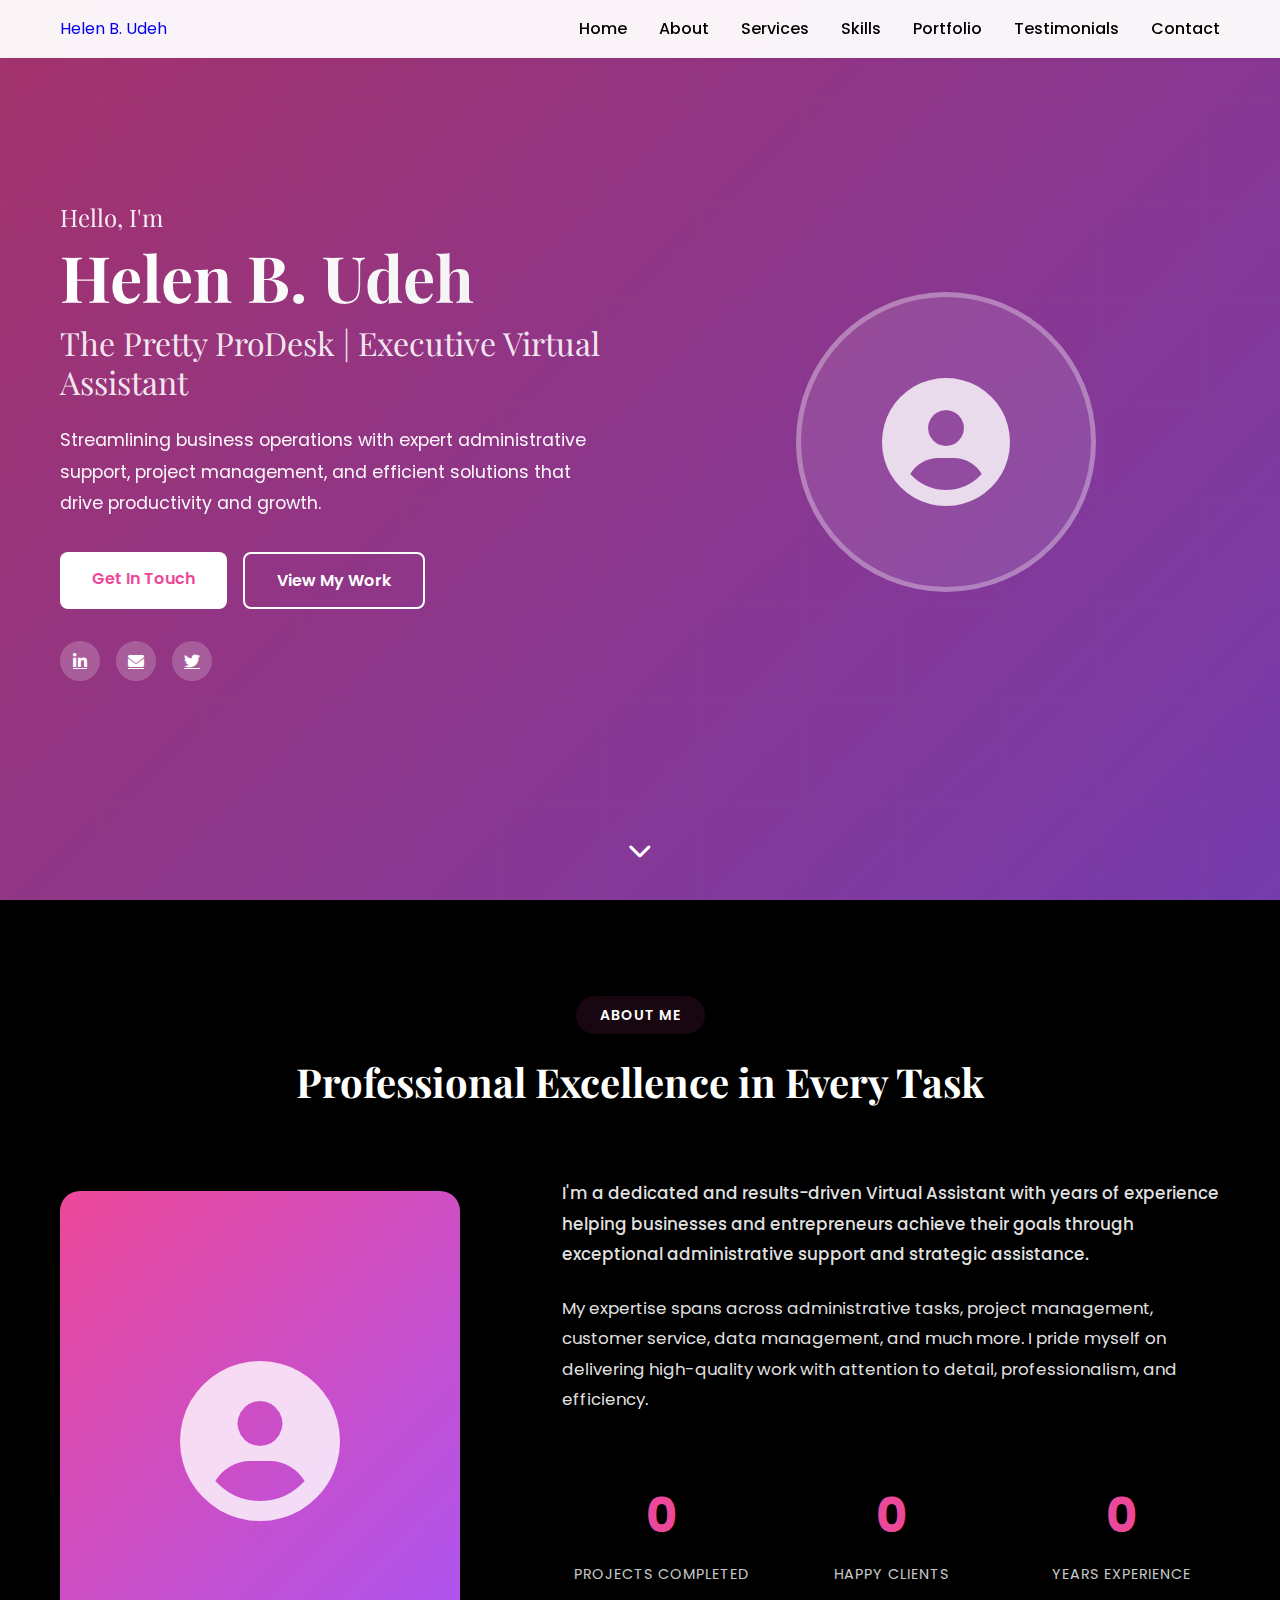
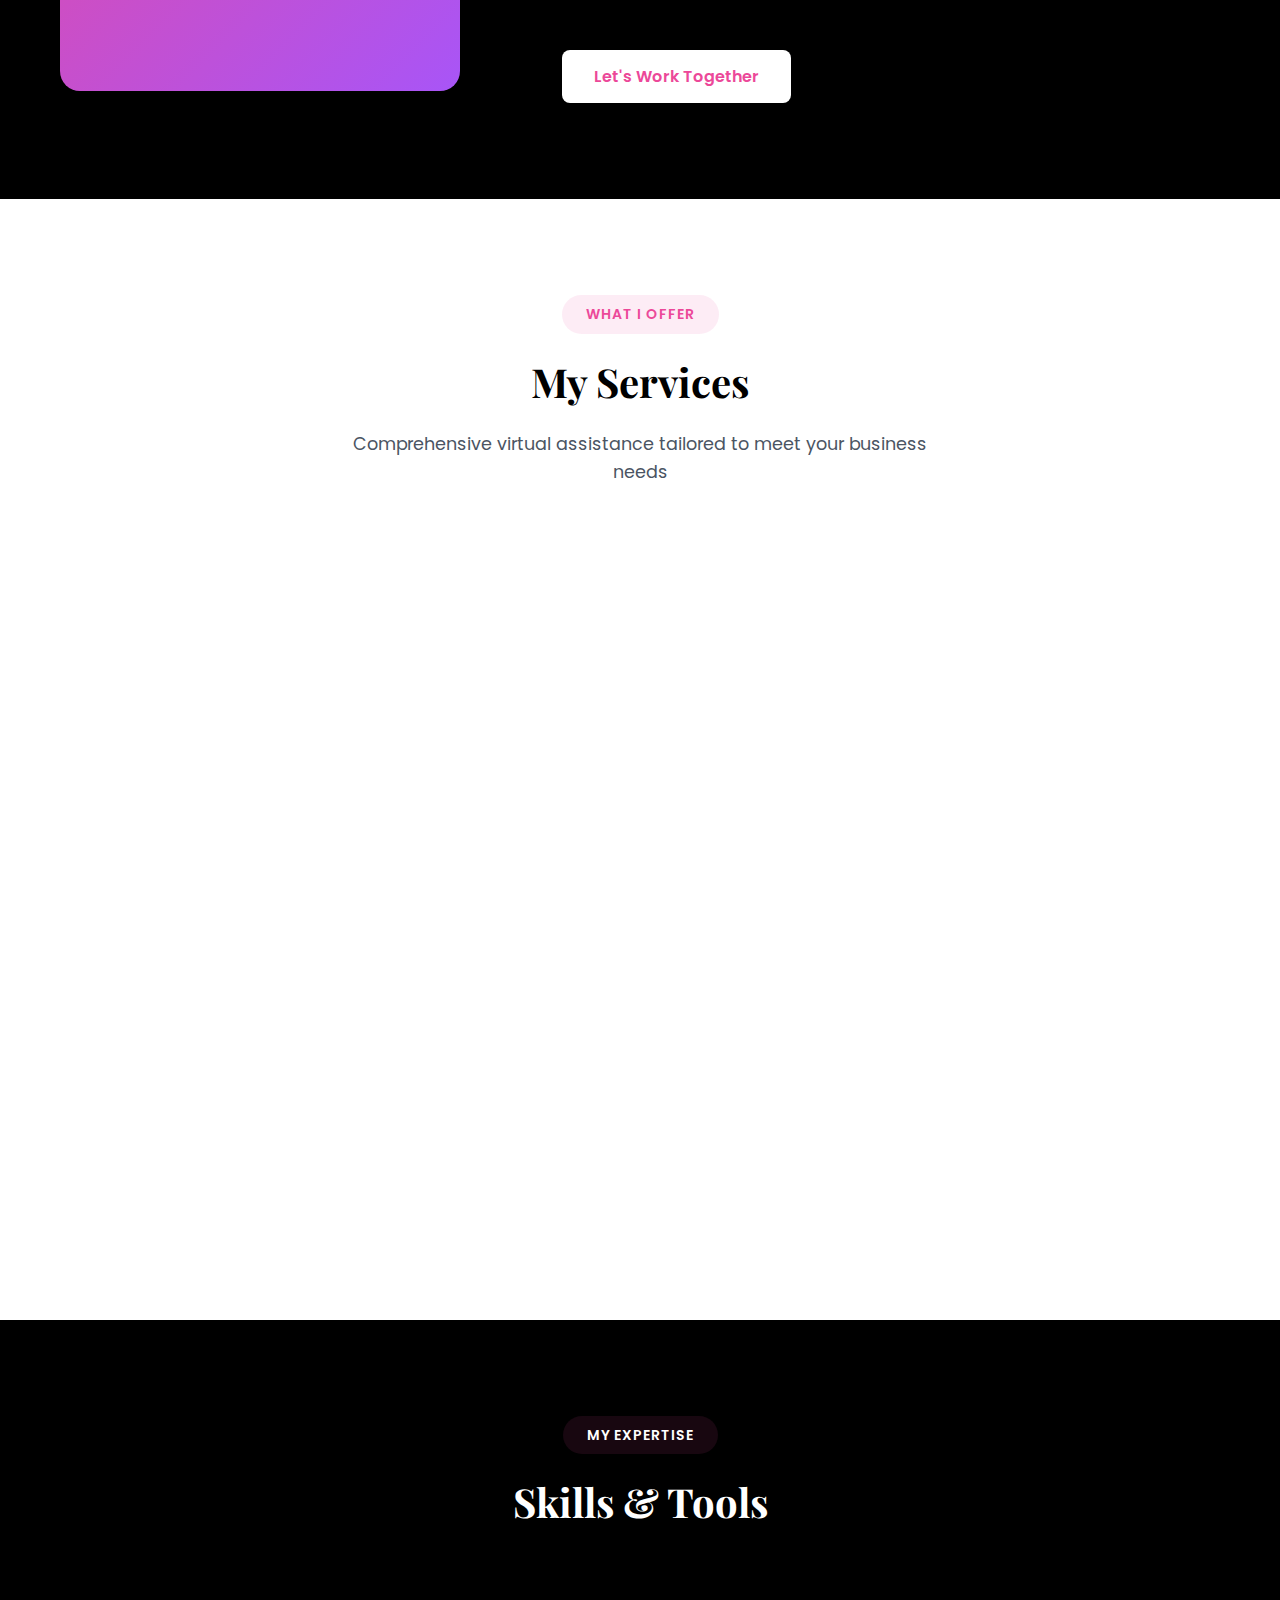
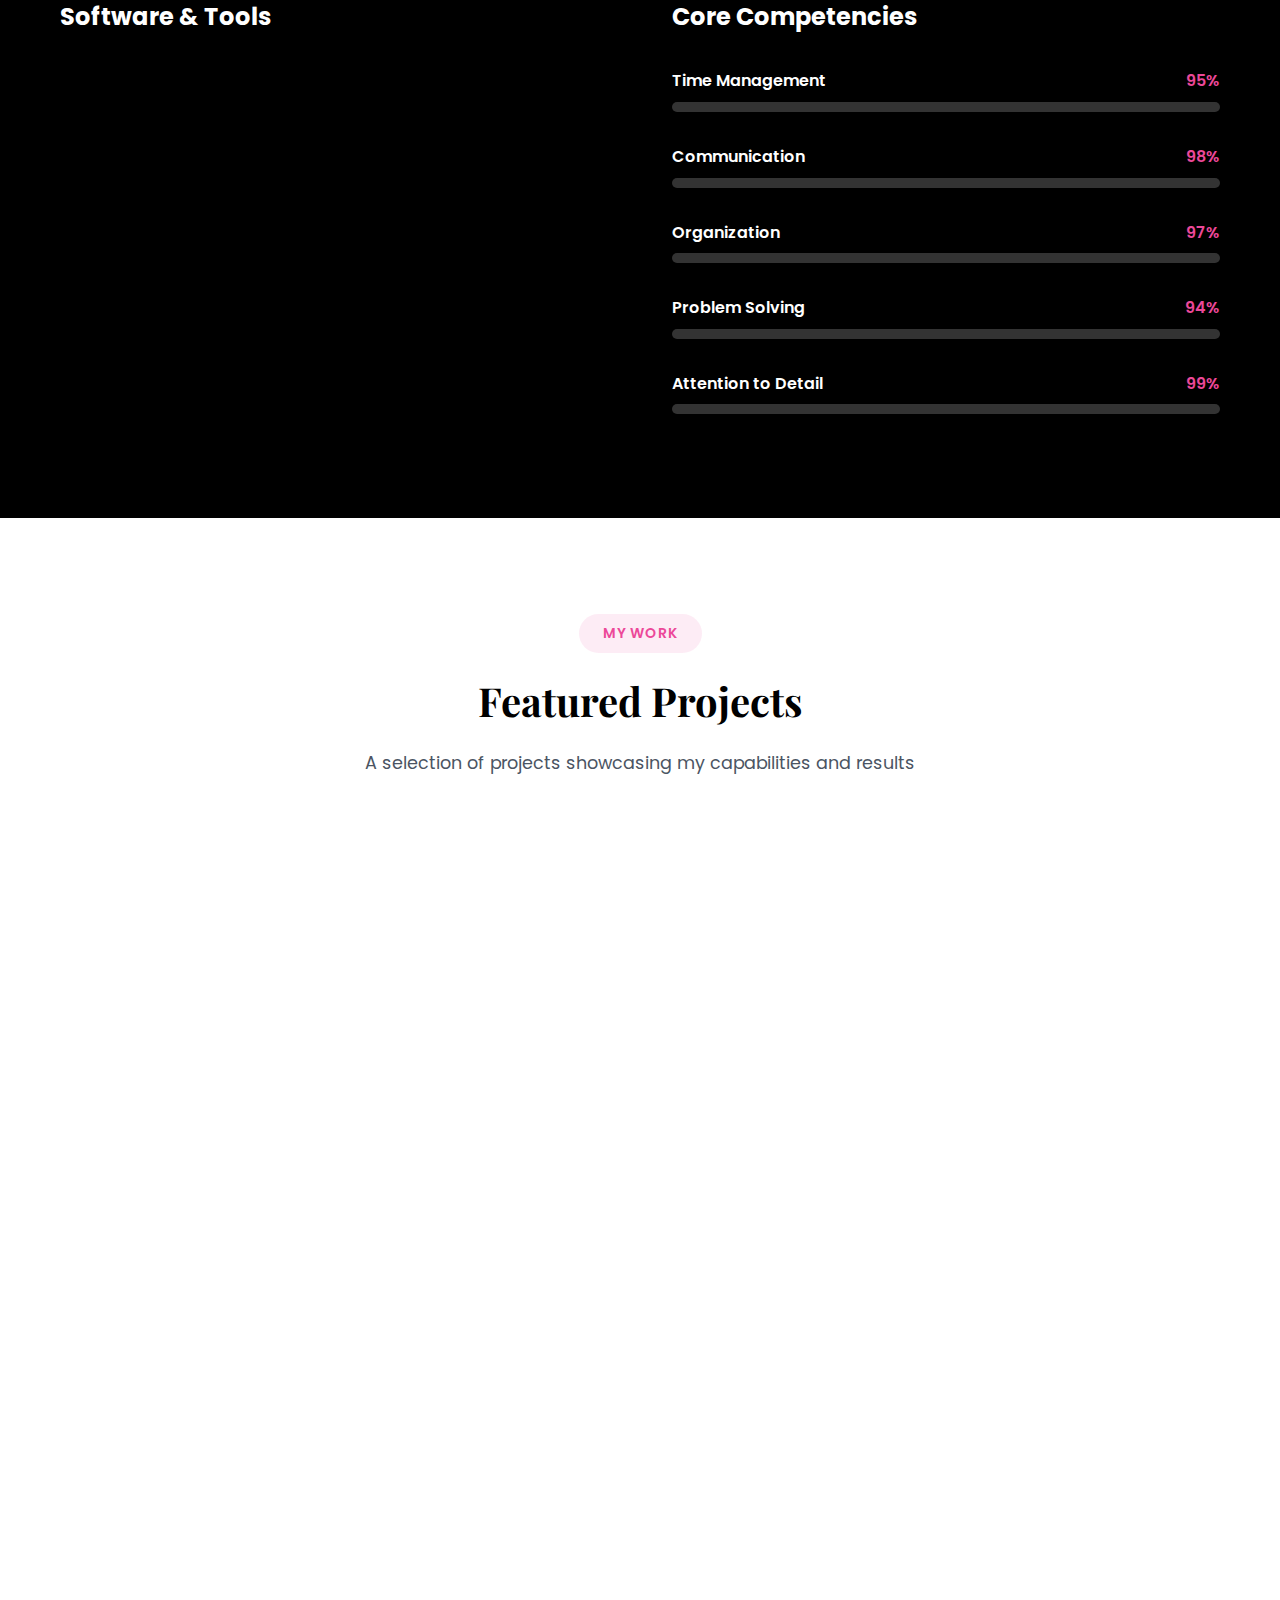
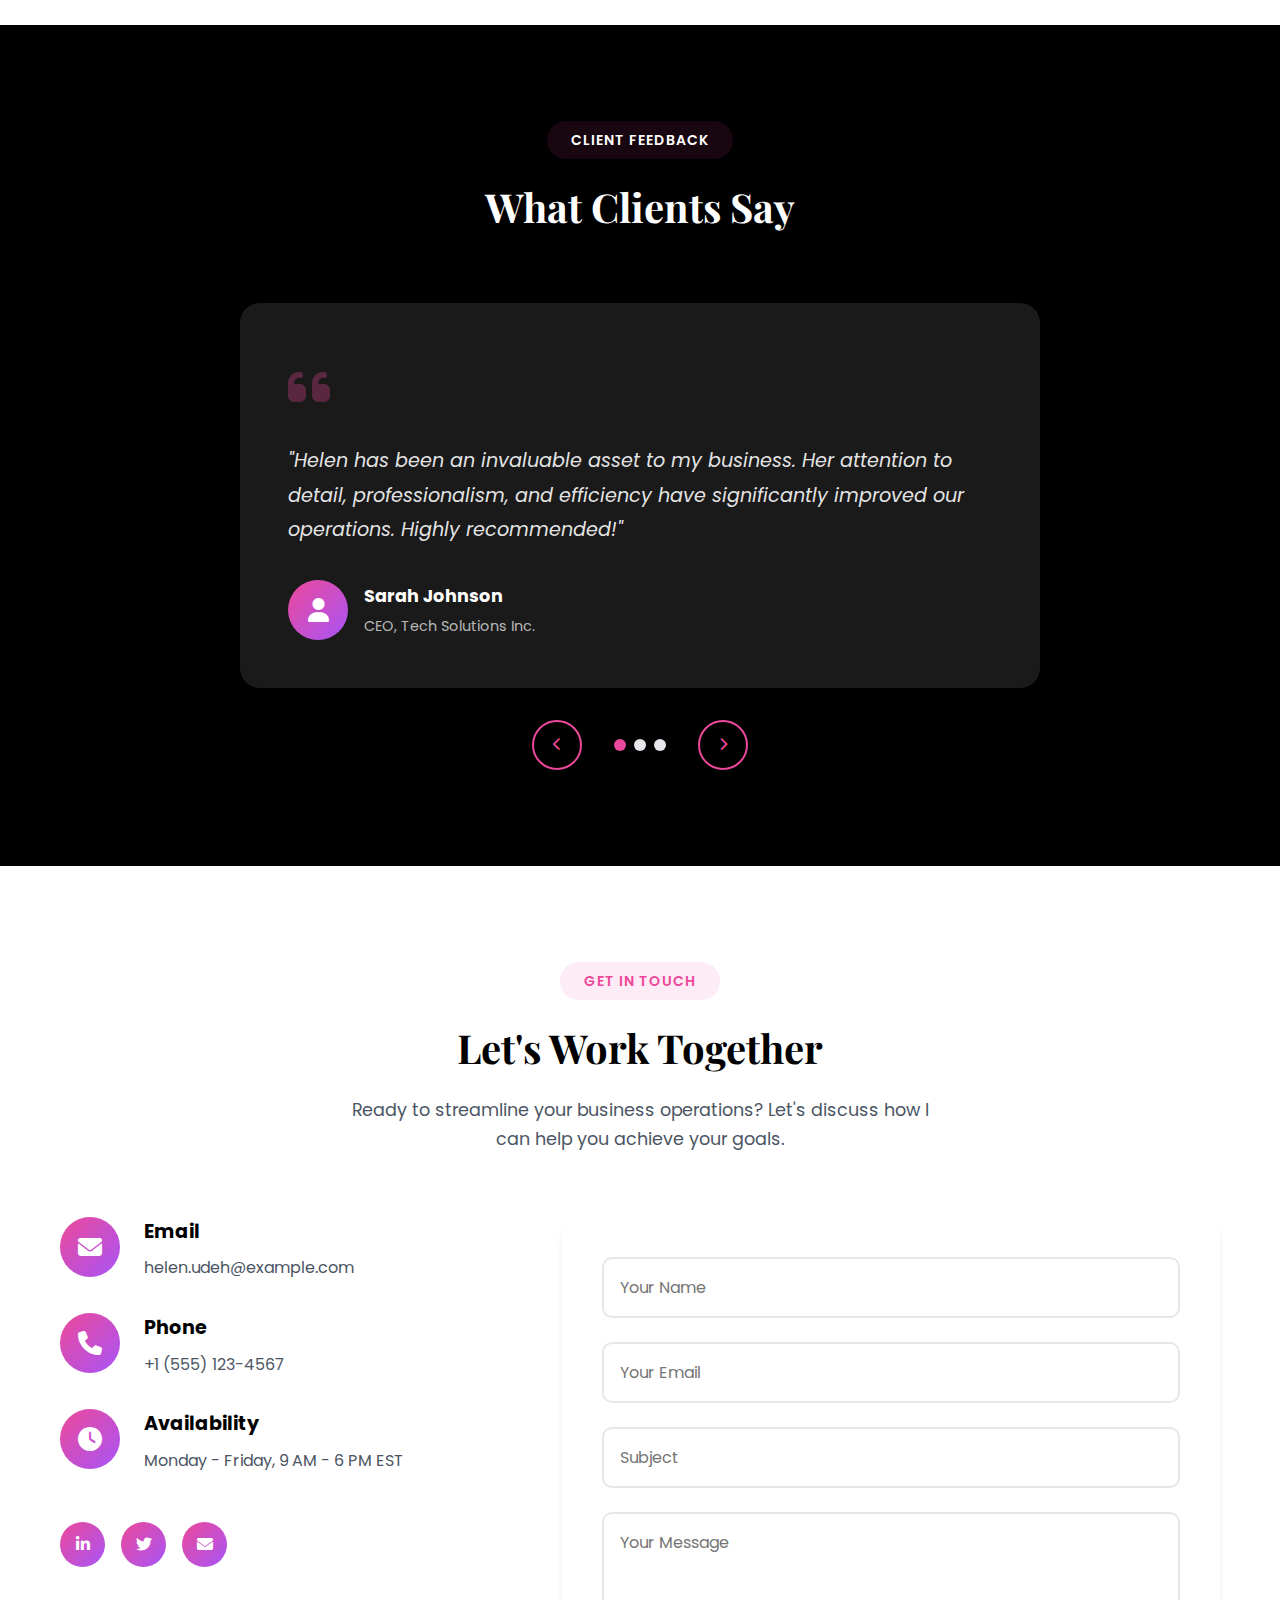
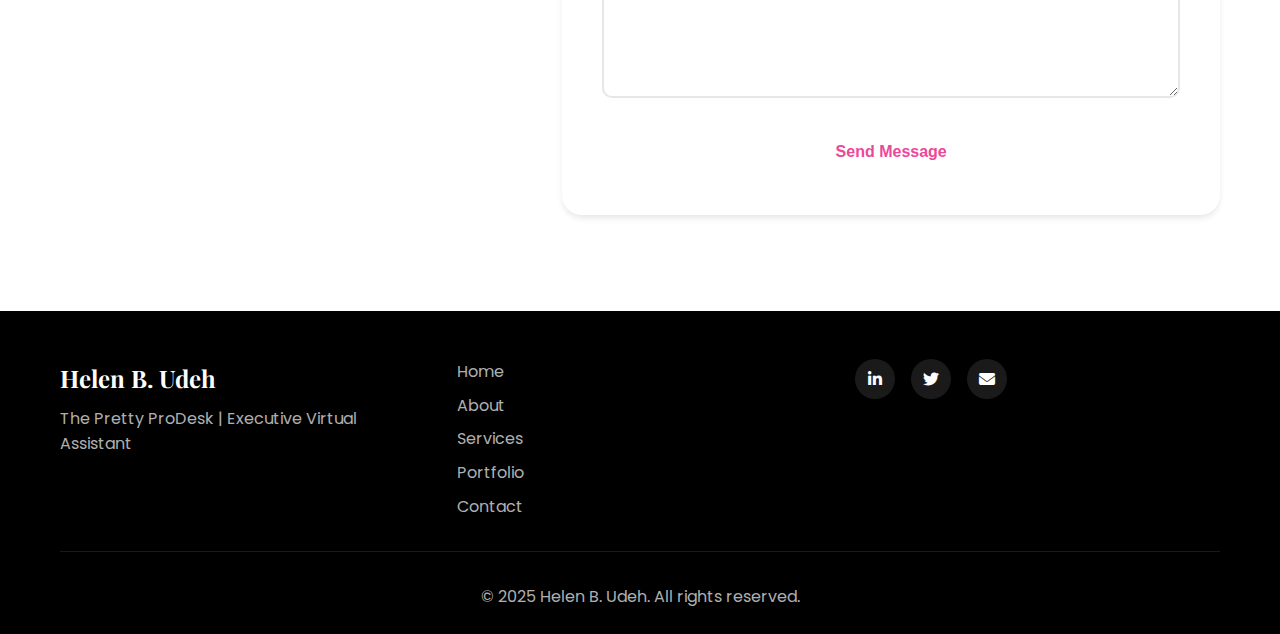
<file: index.html>
<!DOCTYPE html>
<html lang="en">
<head>
    <meta charset="UTF-8">
    <meta name="viewport" content="width=device-width, initial-scale=1.0">
    <meta name="description" content="The Pretty ProDesk | Executive Virtual Assistant Portfolio - Administrative Support, Project Management, and Business Solutions">
    <title>Helen B. Udeh - The Pretty ProDesk | Executive Virtual Assistant</title>
    <link rel="stylesheet" href="styles.css">
    <link rel="preconnect" href="https://fonts.googleapis.com">
    <link rel="preconnect" href="https://fonts.gstatic.com" crossorigin>
    <link href="https://fonts.googleapis.com/css2?family=Poppins:wght@300;400;500;600;700&family=Playfair+Display:wght@400;600;700&display=swap" rel="stylesheet">
    <link rel="stylesheet" href="https://cdnjs.cloudflare.com/ajax/libs/font-awesome/6.4.0/css/all.min.css">
</head>
<body>
    <!-- Navigation -->
    <nav class="navbar" id="navbar">
        <div class="container">
            <div class="nav-wrapper">
                <div class="logo">
                    <a href="#home">Helen B. Udeh</a>
                </div>
                <button class="mobile-menu-toggle" id="mobile-menu-toggle" aria-label="Toggle menu">
                    <span></span>
                    <span></span>
                    <span></span>
                </button>
                <ul class="nav-menu" id="nav-menu">
                    <li><a href="#home" class="nav-link">Home</a></li>
                    <li><a href="#about" class="nav-link">About</a></li>
                    <li><a href="#services" class="nav-link">Services</a></li>
                    <li><a href="#skills" class="nav-link">Skills</a></li>
                    <li><a href="#portfolio" class="nav-link">Portfolio</a></li>
                    <li><a href="#testimonials" class="nav-link">Testimonials</a></li>
                    <li><a href="#contact" class="nav-link">Contact</a></li>
                </ul>
            </div>
        </div>
    </nav>

    <!-- Hero Section -->
    <section id="home" class="hero">
        <div class="hero-background">
            <div class="hero-overlay"></div>
        </div>
        <div class="container">
            <div class="hero-content">
                <div class="hero-text">
                    <h1 class="hero-title">
                        <span class="greeting">Hello, I'm</span>
                        <span class="name">Helen B. Udeh</span>
                        <span class="title">The Pretty ProDesk | Executive Virtual Assistant</span>
                    </h1>
                    <p class="hero-description">
                        Streamlining business operations with expert administrative support, 
                        project management, and efficient solutions that drive productivity and growth.
                    </p>
                    <div class="hero-buttons">
                        <a href="#contact" class="btn btn-primary">Get In Touch</a>
                        <a href="#portfolio" class="btn btn-secondary">View My Work</a>
                    </div>
                    <div class="hero-social">
                        <a href="#" aria-label="LinkedIn"><i class="fab fa-linkedin-in"></i></a>
                        <a href="#" aria-label="Email"><i class="fas fa-envelope"></i></a>
                        <a href="#" aria-label="Twitter"><i class="fab fa-twitter"></i></a>
                    </div>
                </div>
                <div class="hero-image">
                    <div class="image-placeholder">
                        <i class="fas fa-user-circle"></i>
                    </div>
                </div>
            </div>
        </div>
        <a href="#about" class="scroll-down" aria-label="Scroll down">
            <i class="fas fa-chevron-down"></i>
        </a>
    </section>

    <!-- About Section -->
    <section id="about" class="about">
        <div class="container">
            <div class="section-header">
                <span class="section-tag">About Me</span>
                <h2 class="section-title">Professional Excellence in Every Task</h2>
            </div>
            <div class="about-content">
                <div class="about-image">
                    <div class="image-wrapper">
                        <div class="image-placeholder-large">
                            <i class="fas fa-user-circle"></i>
                        </div>
                    </div>
                </div>
                <div class="about-text">
                    <p class="about-intro">
                        I'm a dedicated and results-driven Virtual Assistant with years of experience 
                        helping businesses and entrepreneurs achieve their goals through exceptional 
                        administrative support and strategic assistance.
                    </p>
                    <p>
                        My expertise spans across administrative tasks, project management, customer 
                        service, data management, and much more. I pride myself on delivering 
                        high-quality work with attention to detail, professionalism, and efficiency.
                    </p>
                    <div class="about-stats">
                        <div class="stat-item">
                            <div class="stat-number" data-target="150">0</div>
                            <div class="stat-label">Projects Completed</div>
                        </div>
                        <div class="stat-item">
                            <div class="stat-number" data-target="100">0</div>
                            <div class="stat-label">Happy Clients</div>
                        </div>
                        <div class="stat-item">
                            <div class="stat-number" data-target="5">0</div>
                            <div class="stat-label">Years Experience</div>
                        </div>
                    </div>
                    <a href="#contact" class="btn btn-primary">Let's Work Together</a>
                </div>
            </div>
        </div>
    </section>

    <!-- Services Section -->
    <section id="services" class="services">
        <div class="container">
            <div class="section-header">
                <span class="section-tag">What I Offer</span>
                <h2 class="section-title">My Services</h2>
                <p class="section-description">
                    Comprehensive virtual assistance tailored to meet your business needs
                </p>
            </div>
            <div class="services-grid">
                <div class="service-card">
                    <div class="service-icon">
                        <i class="fas fa-tasks"></i>
                    </div>
                    <h3 class="service-title">Administrative Support</h3>
                    <p class="service-description">
                        Email management, scheduling, data entry, document preparation, 
                        and day-to-day administrative tasks to keep your business running smoothly.
                    </p>
                </div>
                <div class="service-card">
                    <div class="service-icon">
                        <i class="fas fa-project-diagram"></i>
                    </div>
                    <h3 class="service-title">Project Management</h3>
                    <p class="service-description">
                        End-to-end project coordination, timeline management, resource allocation, 
                        and progress tracking to ensure successful project delivery.
                    </p>
                </div>
                <div class="service-card">
                    <div class="service-icon">
                        <i class="fas fa-headset"></i>
                    </div>
                    <h3 class="service-title">Customer Support</h3>
                    <p class="service-description">
                        Professional customer service, inquiry handling, support ticket management, 
                        and maintaining excellent client relationships.
                    </p>
                </div>
                <div class="service-card">
                    <div class="service-icon">
                        <i class="fas fa-chart-line"></i>
                    </div>
                    <h3 class="service-title">Data Analysis & Reporting</h3>
                    <p class="service-description">
                        Data collection, analysis, report creation, and presentation of insights 
                        to support informed business decisions.
                    </p>
                </div>
                <div class="service-card">
                    <div class="service-icon">
                        <i class="fas fa-calendar-alt"></i>
                    </div>
                    <h3 class="service-title">Calendar & Schedule Management</h3>
                    <p class="service-description">
                        Appointment scheduling, meeting coordination, calendar optimization, 
                        and time zone management for seamless scheduling.
                    </p>
                </div>
                <div class="service-card">
                    <div class="service-icon">
                        <i class="fas fa-file-alt"></i>
                    </div>
                    <h3 class="service-title">Content Creation</h3>
                    <p class="service-description">
                        Blog writing, social media content, newsletters, presentations, 
                        and documentation to enhance your brand communication.
                    </p>
                </div>
            </div>
        </div>
    </section>

    <!-- Skills Section -->
    <section id="skills" class="skills">
        <div class="container">
            <div class="section-header">
                <span class="section-tag">My Expertise</span>
                <h2 class="section-title">Skills & Tools</h2>
            </div>
            <div class="skills-content">
                <div class="skills-category">
                    <h3 class="category-title">Software & Tools</h3>
                    <div class="skills-grid">
                        <div class="skill-item">
                            <i class="fab fa-microsoft"></i>
                            <span>Microsoft Office Suite</span>
                        </div>
                        <div class="skill-item">
                            <i class="fab fa-google"></i>
                            <span>Google Workspace</span>
                        </div>
                        <div class="skill-item">
                            <i class="fas fa-project-diagram"></i>
                            <span>Project Management Tools</span>
                        </div>
                        <div class="skill-item">
                            <i class="fas fa-cloud"></i>
                            <span>Cloud Storage & CRM</span>
                        </div>
                        <div class="skill-item">
                            <i class="fas fa-comments"></i>
                            <span>Communication Platforms</span>
                        </div>
                        <div class="skill-item">
                            <i class="fas fa-chart-bar"></i>
                            <span>Data Analysis Tools</span>
                        </div>
                    </div>
                </div>
                <div class="skills-category">
                    <h3 class="category-title">Core Competencies</h3>
                    <div class="progress-skills">
                        <div class="progress-item">
                            <div class="progress-header">
                                <span class="progress-label">Time Management</span>
                                <span class="progress-value">95%</span>
                            </div>
                            <div class="progress-bar">
                                <div class="progress-fill" data-progress="95"></div>
                            </div>
                        </div>
                        <div class="progress-item">
                            <div class="progress-header">
                                <span class="progress-label">Communication</span>
                                <span class="progress-value">98%</span>
                            </div>
                            <div class="progress-bar">
                                <div class="progress-fill" data-progress="98"></div>
                            </div>
                        </div>
                        <div class="progress-item">
                            <div class="progress-header">
                                <span class="progress-label">Organization</span>
                                <span class="progress-value">97%</span>
                            </div>
                            <div class="progress-bar">
                                <div class="progress-fill" data-progress="97"></div>
                            </div>
                        </div>
                        <div class="progress-item">
                            <div class="progress-header">
                                <span class="progress-label">Problem Solving</span>
                                <span class="progress-value">94%</span>
                            </div>
                            <div class="progress-bar">
                                <div class="progress-fill" data-progress="94"></div>
                            </div>
                        </div>
                        <div class="progress-item">
                            <div class="progress-header">
                                <span class="progress-label">Attention to Detail</span>
                                <span class="progress-value">99%</span>
                            </div>
                            <div class="progress-bar">
                                <div class="progress-fill" data-progress="99"></div>
                            </div>
                        </div>
                    </div>
                </div>
            </div>
        </div>
    </section>

    <!-- Portfolio Section -->
    <section id="portfolio" class="portfolio">
        <div class="container">
            <div class="section-header">
                <span class="section-tag">My Work</span>
                <h2 class="section-title">Featured Projects</h2>
                <p class="section-description">
                    A selection of projects showcasing my capabilities and results
                </p>
            </div>
            <div class="portfolio-grid">
                <div class="portfolio-item">
                    <div class="portfolio-image">
                        <div class="portfolio-overlay">
                            <div class="portfolio-links">
                                <a href="#" class="portfolio-link" aria-label="View project">
                                    <i class="fas fa-external-link-alt"></i>
                                </a>
                            </div>
                        </div>
                        <div class="image-placeholder-portfolio">
                            <i class="fas fa-folder-open"></i>
                        </div>
                    </div>
                    <div class="portfolio-content">
                        <h3 class="portfolio-title">E-commerce Business Management</h3>
                        <p class="portfolio-description">
                            Comprehensive administrative and operational support for an online retail business, 
                            including inventory management and customer service coordination.
                        </p>
                        <div class="portfolio-tags">
                            <span class="tag">Administrative</span>
                            <span class="tag">CRM Management</span>
                            <span class="tag">Customer Service</span>
                        </div>
                    </div>
                </div>
                <div class="portfolio-item">
                    <div class="portfolio-image">
                        <div class="portfolio-overlay">
                            <div class="portfolio-links">
                                <a href="#" class="portfolio-link" aria-label="View project">
                                    <i class="fas fa-external-link-alt"></i>
                                </a>
                            </div>
                        </div>
                        <div class="image-placeholder-portfolio">
                            <i class="fas fa-folder-open"></i>
                        </div>
                    </div>
                    <div class="portfolio-content">
                        <h3 class="portfolio-title">Event Planning & Coordination</h3>
                        <p class="portfolio-description">
                            End-to-end coordination for multiple corporate events, managing vendors, 
                            timelines, and participant communications.
                        </p>
                        <div class="portfolio-tags">
                            <span class="tag">Project Management</span>
                            <span class="tag">Event Planning</span>
                            <span class="tag">Coordination</span>
                        </div>
                    </div>
                </div>
                <div class="portfolio-item">
                    <div class="portfolio-image">
                        <div class="portfolio-overlay">
                            <div class="portfolio-links">
                                <a href="#" class="portfolio-link" aria-label="View project">
                                    <i class="fas fa-external-link-alt"></i>
                                </a>
                            </div>
                        </div>
                        <div class="image-placeholder-portfolio">
                            <i class="fas fa-folder-open"></i>
                        </div>
                    </div>
                    <div class="portfolio-content">
                        <h3 class="portfolio-title">Content Creation & Social Media</h3>
                        <p class="portfolio-description">
                            Developed and managed content calendars, created engaging social media posts, 
                            and maintained consistent brand voice across platforms.
                        </p>
                        <div class="portfolio-tags">
                            <span class="tag">Content Writing</span>
                            <span class="tag">Social Media</span>
                            <span class="tag">Marketing</span>
                        </div>
                    </div>
                </div>
            </div>
        </div>
    </section>

    <!-- Testimonials Section -->
    <section id="testimonials" class="testimonials">
        <div class="container">
            <div class="section-header">
                <span class="section-tag">Client Feedback</span>
                <h2 class="section-title">What Clients Say</h2>
            </div>
            <div class="testimonials-slider">
                <div class="testimonial-card active">
                    <div class="testimonial-content">
                        <div class="testimonial-quote">
                            <i class="fas fa-quote-left"></i>
                        </div>
                        <p class="testimonial-text">
                            "Helen has been an invaluable asset to my business. Her attention to detail, 
                            professionalism, and efficiency have significantly improved our operations. 
                            Highly recommended!"
                        </p>
                        <div class="testimonial-author">
                            <div class="author-avatar">
                                <i class="fas fa-user"></i>
                            </div>
                            <div class="author-info">
                                <h4 class="author-name">Sarah Johnson</h4>
                                <p class="author-role">CEO, Tech Solutions Inc.</p>
                            </div>
                        </div>
                    </div>
                </div>
                <div class="testimonial-card">
                    <div class="testimonial-content">
                        <div class="testimonial-quote">
                            <i class="fas fa-quote-left"></i>
                        </div>
                        <p class="testimonial-text">
                            "Working with Helen has transformed how I manage my workload. She's proactive, 
                            organized, and always delivers exceptional results. A true professional!"
                        </p>
                        <div class="testimonial-author">
                            <div class="author-avatar">
                                <i class="fas fa-user"></i>
                            </div>
                            <div class="author-info">
                                <h4 class="author-name">Michael Chen</h4>
                                <p class="author-role">Entrepreneur & Consultant</p>
                            </div>
                        </div>
                    </div>
                </div>
                <div class="testimonial-card">
                    <div class="testimonial-content">
                        <div class="testimonial-quote">
                            <i class="fas fa-quote-left"></i>
                        </div>
                        <p class="testimonial-text">
                            "Outstanding virtual assistant! Helen handles complex projects with ease and 
                            consistently exceeds expectations. She's become an essential part of my team."
                        </p>
                        <div class="testimonial-author">
                            <div class="author-avatar">
                                <i class="fas fa-user"></i>
                            </div>
                            <div class="author-info">
                                <h4 class="author-name">Emily Rodriguez</h4>
                                <p class="author-role">Marketing Director</p>
                            </div>
                        </div>
                    </div>
                </div>
            </div>
            <div class="testimonial-controls">
                <button class="testimonial-btn prev" id="prev-testimonial" aria-label="Previous testimonial">
                    <i class="fas fa-chevron-left"></i>
                </button>
                <div class="testimonial-dots">
                    <span class="dot active" data-index="0"></span>
                    <span class="dot" data-index="1"></span>
                    <span class="dot" data-index="2"></span>
                </div>
                <button class="testimonial-btn next" id="next-testimonial" aria-label="Next testimonial">
                    <i class="fas fa-chevron-right"></i>
                </button>
            </div>
        </div>
    </section>

    <!-- Contact Section -->
    <section id="contact" class="contact">
        <div class="container">
            <div class="section-header">
                <span class="section-tag">Get In Touch</span>
                <h2 class="section-title">Let's Work Together</h2>
                <p class="section-description">
                    Ready to streamline your business operations? Let's discuss how I can help you achieve your goals.
                </p>
            </div>
            <div class="contact-content">
                <div class="contact-info">
                    <div class="contact-item">
                        <div class="contact-icon">
                            <i class="fas fa-envelope"></i>
                        </div>
                        <div class="contact-details">
                            <h3>Email</h3>
                            <p>helen.udeh@example.com</p>
                        </div>
                    </div>
                    <div class="contact-item">
                        <div class="contact-icon">
                            <i class="fas fa-phone"></i>
                        </div>
                        <div class="contact-details">
                            <h3>Phone</h3>
                            <p>+1 (555) 123-4567</p>
                        </div>
                    </div>
                    <div class="contact-item">
                        <div class="contact-icon">
                            <i class="fas fa-clock"></i>
                        </div>
                        <div class="contact-details">
                            <h3>Availability</h3>
                            <p>Monday - Friday, 9 AM - 6 PM EST</p>
                        </div>
                    </div>
                    <div class="contact-social">
                        <a href="#" aria-label="LinkedIn"><i class="fab fa-linkedin-in"></i></a>
                        <a href="#" aria-label="Twitter"><i class="fab fa-twitter"></i></a>
                        <a href="#" aria-label="Email"><i class="fas fa-envelope"></i></a>
                    </div>
                </div>
                <form class="contact-form" id="contact-form">
                    <div class="form-group">
                        <input type="text" id="name" name="name" placeholder="Your Name" required>
                    </div>
                    <div class="form-group">
                        <input type="email" id="email" name="email" placeholder="Your Email" required>
                    </div>
                    <div class="form-group">
                        <input type="text" id="subject" name="subject" placeholder="Subject" required>
                    </div>
                    <div class="form-group">
                        <textarea id="message" name="message" rows="6" placeholder="Your Message" required></textarea>
                    </div>
                    <button type="submit" class="btn btn-primary btn-block">Send Message</button>
                </form>
            </div>
        </div>
    </section>

    <!-- Footer -->
    <footer class="footer">
        <div class="container">
            <div class="footer-content">
                <div class="footer-brand">
                    <h3>Helen B. Udeh</h3>
                    <p>The Pretty ProDesk | Executive Virtual Assistant</p>
                </div>
                <div class="footer-links">
                    <a href="#home">Home</a>
                    <a href="#about">About</a>
                    <a href="#services">Services</a>
                    <a href="#portfolio">Portfolio</a>
                    <a href="#contact">Contact</a>
                </div>
                <div class="footer-social">
                    <a href="#" aria-label="LinkedIn"><i class="fab fa-linkedin-in"></i></a>
                    <a href="#" aria-label="Twitter"><i class="fab fa-twitter"></i></a>
                    <a href="#" aria-label="Email"><i class="fas fa-envelope"></i></a>
                </div>
            </div>
            <div class="footer-bottom">
                <p>&copy; 2025 Helen B. Udeh. All rights reserved.</p>
            </div>
        </div>
    </footer>

    <script src="script.js"></script>
</body>
</html>
</file>
<file: styles.css>
/* Reset and Base Styles */
* {
    margin: 0;
    padding: 0;
    box-sizing: border-box;
}

:root {
    --primary-color: #ec4899;
    --primary-dark: #db2777;
    --secondary-color: #a855f7;
    --accent-color: #ec4899;
    --text-dark: #000000;
    --text-light: #4b5563;
    --text-lighter: #9ca3af;
    --bg-light: #ffffff;
    --bg-white: #ffffff;
    --bg-black: #000000;
    --bg-pink-purple: linear-gradient(135deg, #ec4899 0%, #a855f7 100%);
    --border-color: #e5e7eb;
    --shadow-sm: 0 1px 2px 0 rgb(0 0 0 / 0.05);
    --shadow: 0 4px 6px -1px rgb(0 0 0 / 0.1);
    --shadow-lg: 0 10px 15px -3px rgb(0 0 0 / 0.1);
    --shadow-xl: 0 20px 25px -5px rgb(0 0 0 / 0.1);
    --transition: all 0.3s ease;
}

html {
    scroll-behavior: smooth;
}

body {
    font-family: 'Poppins', sans-serif;
    color: var(--text-dark);
    line-height: 1.6;
    overflow-x: hidden;
}

.container {
    max-width: 1200px;
    margin: 0 auto;
    padding: 0 20px;
}

/* Navigation */
.navbar {
    position: fixed;
    top: 0;
    left: 0;
    width: 100%;
    background: rgba(255, 255, 255, 0.95);
    backdrop-filter: blur(10px);
    box-shadow: var(--shadow-sm);
    z-index: 1000;
    transition: var(--transition);
}

.navbar.scrolled {
    box-shadow: var(--shadow);
}

.nav-wrapper {
    display: flex;
    justify-content: space-between;
    align-items: center;
    padding: 1rem 0;
}

.logo a {
    display: inline-block;
    text-decoration: none;
    transition: var(--transition);
}

.logo-image {
    height: 50px;
    width: auto;
    max-width: 200px;
    object-fit: contain;
    transition: var(--transition);
    filter: brightness(0.9) contrast(1.2);
    -webkit-filter: brightness(0.9) contrast(1.2);
}

.logo a:hover .logo-image {
    opacity: 0.8;
    transform: scale(1.05);
}

/* Brand text and logo layout */
.brand-link .logo-image {
    height: 44px;
    filter: drop-shadow(0 1px 0 rgba(0,0,0,0.04));
}

/* Make the logo container relative so overlay can sit on top */
/* Ensure logo scales on small screens */
@media (max-width: 600px) {
    .brand-link .logo-image {
        height: 36px;
    }
}

/* Pretty ProDesk page typographic adjustments */
.pretty-page .hero-title .name,
.pretty-page .section-title,
.pretty-page .service-title {
    font-family: 'Libre Baskerville', 'Playfair Display', serif;
    font-weight: 700;
    letter-spacing: 0.02em;
}

.pretty-page .hero-title .name {
    font-size: clamp(2rem, 4vw, 3rem);
}

/* Scoped image rules for Pretty ProDesk page */
.pretty-page .about-photo {
    width: 100%;
    max-width: 600px;
    height: auto; /* allow natural height */
    border-radius: 16px;
    object-fit: cover;
}

.pretty-page .image-wrapper {
    display: block;
}

/* Force visibility in case of overrides */
.pretty-page .about-image,
.pretty-page .image-wrapper,
.pretty-page .about-photo {
    display: block !important;
    opacity: 1 !important;
    visibility: visible !important;
}

.pretty-page .about-photo {
    z-index: 2;
}

.pretty-page .force-visible {
    display: block !important;
    margin: 0 auto !important;
    opacity: 1 !important;
}

/* Stronger fallback rules for Pretty ProDesk about image to ensure visibility and proper fit */
.pretty-page .about-image img,
.pretty-page .about-image .about-photo,
.pretty-page .image-wrapper img {
    display: block !important;
    visibility: visible !important;
    opacity: 1 !important;
    width: 100% !important;
    max-width: 700px !important;
    height: auto !important;
    object-fit: cover !important;
    object-position: center !important;
    border-radius: 16px !important;
}

.nav-menu {
    display: flex;
    list-style: none;
    gap: 2rem;
}

.nav-link {
    color: var(--text-dark);
    text-decoration: none;
    font-weight: 500;
    position: relative;
    transition: var(--transition);
}

.nav-link::after {
    content: '';
    position: absolute;
    bottom: -5px;
    left: 0;
    width: 0;
    height: 2px;
    background: #ec4899;
    transition: var(--transition);
}

.nav-link:hover {
    color: #ec4899;
}

.nav-link:hover::after {
    width: 100%;
}

.mobile-menu-toggle {
    display: none;
    flex-direction: column;
    gap: 5px;
    background: none;
    border: none;
    cursor: pointer;
    padding: 5px;
}

.mobile-menu-toggle span {
    width: 25px;
    height: 3px;
    background: var(--text-dark);
    transition: var(--transition);
    border-radius: 2px;
}

/* Hero Section */
.hero {
    position: relative;
    min-height: 100vh;
    display: flex;
    align-items: center;
    padding-top: 80px;
    overflow: hidden;
}

.hero-background {
    position: absolute;
    top: 0;
    left: 0;
    width: 100%;
    height: 100%;
    background: linear-gradient(135deg, #ec4899 0%, #a855f7 100%);
    z-index: -2;
}

.hero-background::before {
    content: '';
    position: absolute;
    top: 0;
    left: 0;
    width: 100%;
    height: 100%;
    background: url('data:image/svg+xml,<svg width="100" height="100" xmlns="http://www.w3.org/2000/svg"><defs><pattern id="grid" width="100" height="100" patternUnits="userSpaceOnUse"><path d="M 100 0 L 0 0 0 100" fill="none" stroke="rgba(255,255,255,0.1)" stroke-width="1"/></pattern></defs><rect width="100" height="100" fill="url(%23grid)"/></svg>');
    opacity: 0.3;
}

.hero-overlay {
    position: absolute;
    top: 0;
    left: 0;
    width: 100%;
    height: 100%;
    background: rgba(0, 0, 0, 0.3);
    z-index: -1;
}

.hero-content {
    display: grid;
    grid-template-columns: 1fr 1fr;
    gap: 4rem;
    align-items: center;
    position: relative;
    z-index: 1;
}

.hero-text {
    color: white;
    animation: fadeInUp 1s ease;
}

.hero-title {
    font-family: 'Playfair Display', serif;
    font-size: 3.5rem;
    line-height: 1.2;
    margin-bottom: 1.5rem;
    display: flex;
    flex-direction: column;
}

.hero-title .greeting {
    font-size: 1.5rem;
    font-weight: 400;
    margin-bottom: 0.5rem;
    opacity: 0.9;
}

.hero-title .name {
    font-size: 4rem;
    font-weight: 700;
    margin-bottom: 0.5rem;
    background: linear-gradient(to right, #fff, #f0f0f0);
    -webkit-background-clip: text;
    -webkit-text-fill-color: transparent;
    background-clip: text;
}

.hero-title .title {
    font-size: 2rem;
    font-weight: 400;
    color: rgba(255, 255, 255, 0.9);
}

.hero-description {
    font-size: 1.1rem;
    margin-bottom: 2rem;
    line-height: 1.8;
    opacity: 0.95;
}

.hero-buttons {
    display: flex;
    gap: 1rem;
    margin-bottom: 2rem;
}

.btn {
    padding: 0.875rem 2rem;
    border-radius: 8px;
    text-decoration: none;
    font-weight: 600;
    transition: var(--transition);
    display: inline-block;
    border: none;
    cursor: pointer;
    font-size: 1rem;
}

.btn-primary {
    background: var(--bg-white);
    color: #ec4899;
}

.btn-primary:hover {
    transform: translateY(-2px);
    box-shadow: var(--shadow-lg);
}

.btn-secondary {
    background: transparent;
    color: white;
    border: 2px solid white;
}

.btn-secondary:hover {
    background: white;
    color: #ec4899;
}

.hero-social {
    display: flex;
    gap: 1rem;
}

.hero-social a {
    width: 40px;
    height: 40px;
    border-radius: 50%;
    background: rgba(255, 255, 255, 0.2);
    display: flex;
    align-items: center;
    justify-content: center;
    color: white;
    transition: var(--transition);
}

.hero-social a:hover {
    background: white;
    color: #ec4899;
    transform: translateY(-3px);
}

.hero-image {
    display: flex;
    justify-content: center;
    align-items: center;
    animation: fadeInRight 1s ease;
}

.image-placeholder {
    width: 300px;
    height: 300px;
    border-radius: 50%;
    background: rgba(255, 255, 255, 0.1);
    display: flex;
    align-items: center;
    justify-content: center;
    border: 5px solid rgba(255, 255, 255, 0.3);
    backdrop-filter: blur(10px);
}

.image-placeholder i {
    font-size: 8rem;
    color: rgba(255, 255, 255, 0.8);
}

.hero-photo {
    /* responsive circular frame */
    width: clamp(160px, 22vw, 300px);
    height: clamp(160px, 22vw, 300px);
    border-radius: 50%;
    object-fit: cover;
    /* position image to show top (head) instead of centering */
    object-position: 50% 20%;
    border: 5px solid rgba(255, 255, 255, 0.3);
    box-shadow: 0 10px 30px rgba(0, 0, 0, 0.3);
    transition: var(--transition);
}

.hero-photo:hover {
    transform: scale(1.05);
    box-shadow: 0 15px 40px rgba(0, 0, 0, 0.4);
}

.scroll-down {
    position: absolute;
    bottom: 30px;
    left: 50%;
    transform: translateX(-50%);
    color: white;
    font-size: 1.5rem;
    animation: bounce 2s infinite;
    z-index: 1;
}

/* Section Styles */
section {
    padding: 6rem 0;
}

.section-header {
    text-align: center;
    margin-bottom: 4rem;
}

.section-tag {
    display: inline-block;
    padding: 0.5rem 1.5rem;
    background: rgba(236, 72, 153, 0.1);
    color: #ec4899;
    border-radius: 50px;
    font-size: 0.875rem;
    font-weight: 600;
    text-transform: uppercase;
    letter-spacing: 1px;
    margin-bottom: 1rem;
}

/* Scoped override: white background tag for Pretty ProDesk about section */
.pretty-page .about-tag {
    background: #ffffff !important;
    color: var(--text-dark) !important;
    padding: 0.6rem 1.6rem !important;
    border-radius: 8px !important;
    box-shadow: 0 4px 10px rgba(0,0,0,0.08) !important;
}

/* Services summary icons and alignment (scoped to Pretty ProDesk page) */
.pretty-page .services-summary ul {
    list-style: none;
    padding: 0;
    margin: 1rem 0 0 0;
    display: grid;
    grid-template-columns: 1fr 1fr;
    gap: 1rem 2rem;
    text-align: left; /* ensure left alignment */
}

.pretty-page .services-summary li {
    display: grid;
    grid-template-columns: 48px 1fr; /* fixed icon column + flexible text */
    gap: 0.5rem; /* tighten gap between icon and text */
    align-items: center; /* vertically center icon and text */
    padding: 0.4rem 0;
}

.pretty-page .services-summary .service-icon {
    width: 48px;
    height: 48px;
    display: inline-flex;
    align-items: center;
    justify-content: center;
    background: linear-gradient(135deg, #ec4899, #a855f7);
    color: white;
    border-radius: 10px;
    font-size: 1rem;
}

.pretty-page .services-summary li span {
    display: inline-block;
    line-height: 1.4;
    margin-top: 0; /* remove negative nudge */
    text-align: left; /* left-align text within the span */
}

.pretty-page .services-summary li .service-icon {
    min-height: 48px;
}

@media (max-width: 768px) {
    .pretty-page .services-summary ul {
        grid-template-columns: 1fr;
    }

    .pretty-page .services-summary li {
        grid-template-columns: 36px 1fr;
    }
}

/* Services description under the list */
.pretty-page .services-desc {
    text-align: center;
    max-width: 800px;
    margin: 1.5rem auto 0 auto;
    color: var(--text-light);
    font-size: 1.05rem;
    line-height: 1.6;
}

.pretty-page .services-desc p {
    margin-bottom: 0.6rem;
}

.section-title {
    font-family: 'Playfair Display', serif;
    font-size: 2.5rem;
    margin-bottom: 1rem;
    color: var(--text-dark);
}

.about .section-title,
.about .section-tag,
.about .section-description,
.testimonials .section-title,
.testimonials .section-tag {
    color: white;
}

.section-description {
    font-size: 1.1rem;
    color: var(--text-light);
    max-width: 600px;
    margin: 0 auto;
}

/* About Section */
.about {
    background: var(--bg-black);
    color: white;
}

.about-content {
    display: grid;
    grid-template-columns: 1fr 1.5fr;
    gap: 4rem;
    align-items: center;
}

.about-image {
    position: relative;
}

.image-wrapper {
    position: relative;
}

.image-placeholder-large {
    width: 100%;
    max-width: 400px;
    height: 500px;
    border-radius: 20px;
    background: linear-gradient(135deg, #ec4899, #a855f7);
    display: flex;
    align-items: center;
    justify-content: center;
    box-shadow: var(--shadow-xl);
}

.image-placeholder-large i {
    font-size: 10rem;
    color: rgba(255, 255, 255, 0.8);
}

.about-photo {
    width: 100%;
    max-width: 400px;
    height: 500px;
    border-radius: 20px;
    object-fit: cover;
    box-shadow: var(--shadow-xl);
    transition: var(--transition);
}

.about-photo:hover {
    transform: translateY(-5px);
    box-shadow: 0 25px 50px rgba(0, 0, 0, 0.4);
}

.about-text p {
    margin-bottom: 1.5rem;
    color: rgba(255, 255, 255, 0.9);
    font-size: 1.05rem;
    line-height: 1.8;
}

.about-intro {
    font-size: 1.2rem;
    color: white;
    font-weight: 500;
}

.about-stats {
    display: grid;
    grid-template-columns: repeat(3, 1fr);
    gap: 2rem;
    margin: 2rem 0;
    padding: 2rem 0;
}

.stat-item {
    text-align: center;
}

.stat-number {
    font-size: 3rem;
    font-weight: 700;
    color: #ec4899;
    margin-bottom: 0.5rem;
}

.stat-label {
    color: rgba(255, 255, 255, 0.8);
    font-size: 0.9rem;
    text-transform: uppercase;
    letter-spacing: 1px;
}

/* Services Section */
.services {
    background: var(--bg-white);
}

.services-grid {
    display: grid;
    grid-template-columns: repeat(auto-fit, minmax(320px, 1fr));
    gap: 2rem;
}

.service-card {
    background: var(--bg-white);
    padding: 2.5rem;
    border-radius: 16px;
    box-shadow: var(--shadow);
    transition: var(--transition);
    text-align: center;
}

/* Left-align content inside Executive Assistant card only */
.pretty-page .service-card.ea-card {
    text-align: center;
    margin-top: 1.5rem;
    margin-bottom: 1.25rem; /* larger paragraph gap */
}

.pretty-page .service-card.ea-card .ea-details {
    margin-top: 0.5rem;
    color: var(--text-dark);
    margin-top: 1.25rem; /* larger breathing room to create paragraph spacing */
}
/* Keep the EA card's main title and short tagline centered */
.pretty-page .service-card.ea-card .service-title,
.pretty-page .service-card.ea-card .service-description {
    text-align: center;
}

.service-card:hover {
    transform: translateY(-10px);
    box-shadow: var(--shadow-xl);
}

/* Executive Assistant includes list with icons */
.pretty-page .ea-includes ul {
    list-style: none;
    padding: 0;
    margin: 1rem 0 0 0;
    display: grid;
    grid-template-columns: 1fr 1fr; /* match services-summary two-column layout */
    gap: 1rem 2rem; /* match services-summary gaps */
    text-align: left; /* ensure the EA list text aligns like services */
}

.pretty-page .ea-intro {
    max-width: 760px;
    margin: 0.5rem 0 0 0;
    color: var(--text-dark);
    font-size: 1rem;
}

/* Ensure EA paragraphs visually show a small three-space indent. We allow HTML NBSPs but also provide a CSS fallback. */
.pretty-page .ea-details p {
    text-indent: 0; /* reset any previous indent */
    padding-left: 0; 
    text-align: center; /* center the EA detail sentences */
    margin: 0.5rem auto; /* keep vertical spacing and center within card */
    max-width: 80ch; /* limit line length for readability */
}

.pretty-page .ea-intro {
    text-indent: 0;
    padding-left: 0;
    text-align: center; /* center the intro sentence */
    margin: 0 auto 1.25rem auto; /* add space below intro before the list */
}

.pretty-page .ea-includes li {
    display: grid;
    grid-template-columns: 48px 1fr; /* icon column then text to match services list */
    gap: 0.5rem; /* match services-summary gap between icon and text */
    align-items: center; /* vertically center icon and text */
    padding: 0.4rem 0; /* match services-summary vertical padding */
    color: var(--text-dark);
}

.pretty-page .ea-includes li span {
    display: inline-block;
    line-height: 1.4;
    margin-left: 0; /* ensure no left margin */
    text-align: left; /* left-align the text block */
}

.pretty-page .ea-li-icon {
    /* match the size and visual style of the services-summary icons (48x48, rounded rectangle) */
    width: 48px;
    height: 48px;
    display: inline-flex;
    align-items: center;
    justify-content: center;
    background: linear-gradient(135deg, #ec4899, #a855f7);
    color: white;
    border-radius: 10px;
    font-size: 1rem;
    flex: 0 0 48px;
    min-height: 48px;
}

@media (max-width: 768px) {
    /* Mirror the services-summary responsive behavior for EA includes */
    .pretty-page .ea-includes ul {
        grid-template-columns: 1fr;
    }

    .pretty-page .ea-includes li {
        grid-template-columns: 36px 1fr;
        padding: 0.4rem 0;
        gap: 0.5rem;
    }

    .pretty-page .ea-li-icon {
        width: 36px;
        height: 36px;
        flex: 0 0 36px;
        min-height: 36px;
        font-size: 0.95rem;
    }
}
.service-title {
    font-size: 1.5rem;
    margin-bottom: 1rem;
    color: var(--text-dark);
}

.service-description {
    color: var(--text-light);
    line-height: 1.7;
}

@media (min-width: 768px) {
    .pretty-page .ea-includes ul {
        grid-template-columns: 1fr 1fr; /* ensure two columns on medium+ screens */
    }
    .pretty-page .ea-includes li {
        padding: 0.6rem 0; /* slightly more vertical spacing */
    }
}

@media (max-width: 767px) {
    .pretty-page .ea-includes ul {
        grid-template-columns: 1fr; /* single column on small screens */
        gap: 0.6rem;
    }
}

/* Skills Section */
.skills {
    background: var(--bg-black);
    color: white;
}

.skills .section-title,
.skills .section-tag,
.skills .section-description,
.skills .category-title {
    color: white;
}

.skills .progress-label {
    color: white;
}

.skills-content {
    display: grid;
    grid-template-columns: 1fr 1fr;
    gap: 4rem;
}

.category-title {
    font-size: 1.5rem;
    margin-bottom: 2rem;
    color: var(--text-dark);
}

.skills-grid {
    display: grid;
    grid-template-columns: repeat(2, 1fr);
    gap: 1.5rem;
}

.skill-item {
    display: flex;
    align-items: flex-start;
    gap: 1rem;
    padding: 1rem;
    background: rgba(255, 255, 255, 0.1);
    border-radius: 10px;
    transition: var(--transition);
    color: white;
}

.skill-item span {
    flex: 1;
    line-height: 1.6;
}

.skill-item i {
    flex-shrink: 0;
    margin-top: 0.2rem;
}

.skill-item:hover {
    background: rgba(236, 72, 153, 0.2);
    transform: translateX(5px);
}

.skill-item i {
    font-size: 1.5rem;
    color: #ec4899;
}

.progress-skills {
    display: flex;
    flex-direction: column;
    gap: 1.5rem;
}

.progress-item {
    margin-bottom: 0.5rem;
}

.progress-header {
    display: flex;
    justify-content: space-between;
    margin-bottom: 0.5rem;
}

.progress-label {
    font-weight: 600;
    color: var(--text-dark);
}

.progress-value {
    color: #ec4899;
    font-weight: 600;
}

.progress-bar {
    height: 10px;
    background: rgba(255, 255, 255, 0.2);
    border-radius: 10px;
    overflow: hidden;
}

.progress-fill {
    height: 100%;
    background: linear-gradient(90deg, #ec4899, #a855f7);
    border-radius: 10px;
    width: 0;
    transition: width 1s ease;
}

/* Portfolio Section */
.portfolio {
    background: var(--bg-white);
}

.portfolio-grid {
    display: grid;
    grid-template-columns: repeat(auto-fit, minmax(350px, 1fr));
    gap: 2rem;
}

.portfolio-item {
    background: var(--bg-white);
    border-radius: 16px;
    overflow: hidden;
    box-shadow: var(--shadow);
    transition: var(--transition);
}

.portfolio-item:hover {
    transform: translateY(-5px);
    box-shadow: var(--shadow-xl);
}

.portfolio-image {
    position: relative;
    height: 250px;
    overflow: hidden;
}

.image-placeholder-portfolio {
    width: 100%;
    height: 100%;
    background: linear-gradient(135deg, #ec4899, #a855f7);
    display: flex;
    align-items: center;
    justify-content: center;
}

.image-placeholder-portfolio i {
    font-size: 5rem;
    color: rgba(255, 255, 255, 0.8);
}

.portfolio-overlay {
    position: absolute;
    top: 0;
    left: 0;
    width: 100%;
    height: 100%;
    background: rgba(236, 72, 153, 0.9);
    display: flex;
    align-items: center;
    justify-content: center;
    opacity: 0;
    transition: var(--transition);
}

.portfolio-item:hover .portfolio-overlay {
    opacity: 1;
}

.portfolio-links {
    display: flex;
    gap: 1rem;
}

.portfolio-link {
    width: 50px;
    height: 50px;
    border-radius: 50%;
    background: white;
    display: flex;
    align-items: center;
    justify-content: center;
    color: #ec4899;
    text-decoration: none;
    transition: var(--transition);
}

.portfolio-link:hover {
    transform: scale(1.1);
}

.portfolio-content {
    padding: 2rem;
}

.portfolio-title {
    font-size: 1.5rem;
    margin-bottom: 1rem;
    color: var(--text-dark);
}

.portfolio-description {
    color: var(--text-light);
    margin-bottom: 1.5rem;
    line-height: 1.7;
}

.portfolio-tags {
    display: flex;
    flex-wrap: wrap;
    gap: 0.5rem;
}

.tag {
    padding: 0.4rem 1rem;
    background: rgba(236, 72, 153, 0.1);
    color: #ec4899;
    border-radius: 20px;
    font-size: 0.875rem;
    font-weight: 500;
}

/* Testimonials Section */
.testimonials {
    background: var(--bg-black);
    color: white;
}

.testimonials .testimonial-text {
    color: rgba(255, 255, 255, 0.9);
}

.testimonials .author-name {
    color: white;
}

.testimonials .author-role {
    color: rgba(255, 255, 255, 0.7);
}

.testimonials-slider {
    position: relative;
    max-width: 800px;
    margin: 0 auto;
}

.testimonial-card {
    display: none;
    background: rgba(255, 255, 255, 0.1);
    padding: 3rem;
    border-radius: 20px;
    box-shadow: var(--shadow);
}

.testimonial-card.active {
    display: block;
    animation: fadeIn 0.5s ease;
}

.testimonial-quote {
    font-size: 3rem;
    color: #ec4899;
    opacity: 0.3;
    margin-bottom: 1rem;
}

.testimonial-text {
    font-size: 1.2rem;
    line-height: 1.8;
    color: var(--text-dark);
    margin-bottom: 2rem;
    font-style: italic;
}

.testimonial-author {
    display: flex;
    align-items: center;
    gap: 1rem;
}

.author-avatar {
    width: 60px;
    height: 60px;
    border-radius: 50%;
    background: linear-gradient(135deg, #ec4899, #a855f7);
    display: flex;
    align-items: center;
    justify-content: center;
    color: white;
    font-size: 1.5rem;
}

.author-name {
    font-size: 1.1rem;
    color: var(--text-dark);
    margin-bottom: 0.25rem;
}

.author-role {
    color: var(--text-light);
    font-size: 0.9rem;
}

.testimonial-controls {
    display: flex;
    justify-content: center;
    align-items: center;
    gap: 2rem;
    margin-top: 2rem;
}

.testimonial-btn {
    width: 50px;
    height: 50px;
    border-radius: 50%;
    border: 2px solid #ec4899;
    background: transparent;
    color: #ec4899;
    cursor: pointer;
    display: flex;
    align-items: center;
    justify-content: center;
    transition: var(--transition);
}

.testimonial-btn:hover {
    background: #ec4899;
    color: white;
}

.testimonial-dots {
    display: flex;
    gap: 0.5rem;
}

.dot {
    width: 12px;
    height: 12px;
    border-radius: 50%;
    background: var(--border-color);
    cursor: pointer;
    transition: var(--transition);
}

.dot.active {
    background: #ec4899;
}

/* Contact Section */
.contact {
    background: var(--bg-white);
}

.contact-content {
    display: grid;
    grid-template-columns: 1fr 1.5fr;
    gap: 4rem;
}

.contact-info {
    display: flex;
    flex-direction: column;
    gap: 2rem;
}

.contact-item {
    display: flex;
    gap: 1.5rem;
    align-items: flex-start;
}

.contact-icon {
    width: 60px;
    height: 60px;
    border-radius: 50%;
    background: linear-gradient(135deg, #ec4899, #a855f7);
    display: flex;
    align-items: center;
    justify-content: center;
    color: white;
    font-size: 1.5rem;
    flex-shrink: 0;
}

.contact-details h3 {
    font-size: 1.2rem;
    margin-bottom: 0.5rem;
    color: var(--text-dark);
}

.contact-details p {
    color: var(--text-light);
}

.contact-social {
    display: flex;
    gap: 1rem;
    margin-top: 1rem;
}

.contact-social a {
    width: 45px;
    height: 45px;
    border-radius: 50%;
    background: linear-gradient(135deg, #ec4899, #a855f7);
    display: flex;
    align-items: center;
    justify-content: center;
    color: white;
    text-decoration: none;
    transition: var(--transition);
}

.contact-social a:hover {
    transform: translateY(-3px);
    box-shadow: var(--shadow-lg);
}

.contact-form {
    background: var(--bg-white);
    padding: 2.5rem;
    border-radius: 20px;
    box-shadow: var(--shadow);
}

.form-group {
    margin-bottom: 1.5rem;
}

.form-group input,
.form-group textarea {
    width: 100%;
    padding: 1rem;
    border: 2px solid var(--border-color);
    border-radius: 10px;
    font-family: inherit;
    font-size: 1rem;
    transition: var(--transition);
}

.form-group input:focus,
.form-group textarea:focus {
    outline: none;
    border-color: #ec4899;
}

.form-group textarea {
    resize: vertical;
}

.btn-block {
    width: 100%;
}

/* Footer */
.footer {
    background: var(--text-dark);
    color: white;
    padding: 3rem 0 1.5rem;
}

.footer-content {
    display: grid;
    grid-template-columns: repeat(3, 1fr);
    gap: 2rem;
    margin-bottom: 2rem;
}

.footer-brand h3 {
    font-family: 'Playfair Display', serif;
    font-size: 1.5rem;
    margin-bottom: 0.5rem;
}

.footer-brand p {
    color: rgba(255, 255, 255, 0.7);
}

.footer-links {
    display: flex;
    flex-direction: column;
    gap: 0.5rem;
}

.footer-links a {
    color: rgba(255, 255, 255, 0.7);
    text-decoration: none;
    transition: var(--transition);
}

.footer-links a:hover {
    color: white;
}

.footer-social {
    display: flex;
    gap: 1rem;
}

.footer-social a {
    width: 40px;
    height: 40px;
    border-radius: 50%;
    background: rgba(255, 255, 255, 0.1);
    display: flex;
    align-items: center;
    justify-content: center;
    color: white;
    text-decoration: none;
    transition: var(--transition);
}

.footer-social a:hover {
    background: linear-gradient(135deg, #ec4899, #a855f7);
    transform: translateY(-3px);
}

.footer-bottom {
    text-align: center;
    padding-top: 2rem;
    border-top: 1px solid rgba(255, 255, 255, 0.1);
    color: rgba(255, 255, 255, 0.7);
}

/* Animations */
@keyframes fadeInUp {
    from {
        opacity: 0;
        transform: translateY(30px);
    }
    to {
        opacity: 1;
        transform: translateY(0);
    }
}

@keyframes fadeInRight {
    from {
        opacity: 0;
        transform: translateX(30px);
    }
    to {
        opacity: 1;
        transform: translateX(0);
    }
}

@keyframes fadeIn {
    from {
        opacity: 0;
    }
    to {
        opacity: 1;
    }
}

@keyframes bounce {
    0%, 20%, 50%, 80%, 100% {
        transform: translateX(-50%) translateY(0);
    }
    40% {
        transform: translateX(-50%) translateY(-10px);
    }
    60% {
        transform: translateX(-50%) translateY(-5px);
    }
}

/* Modal: Brand Story */
.modal {
    position: fixed;
    inset: 0;
    display: none;
    align-items: center;
    justify-content: center;
    z-index: 2000;
}
.modal[aria-hidden="false"] {
    display: flex;
}
.modal-backdrop {
    position: absolute;
    inset: 0;
    background: rgba(0,0,0,0.6);
}
.modal-content {
    position: relative;
    background: var(--bg-white);
    max-width: 820px;
    width: calc(100% - 2rem);
    padding: 2rem;
    border-radius: 12px;
    box-shadow: var(--shadow-xl);
    z-index: 2100;
    max-height: 80vh;
    overflow: auto;
}
.modal-close {
    position: absolute;
    top: 12px;
    right: 12px;
    background: transparent;
    border: none;
    font-size: 1.5rem;
    cursor: pointer;
}

.modal-content h2 {
    font-family: 'Playfair Display', serif;
    font-size: 1.6rem;
    margin-bottom: 0.5rem;
    background: linear-gradient(90deg, #ec4899 0%, #a855f7 100%);
    -webkit-background-clip: text;
    -webkit-text-fill-color: transparent;
    background-clip: text;
    color: transparent;
}

/* Brand Story modal logo styling */
.brand-story-logo {
    display: block;
    margin: 0 0 0.75rem 0;
    width: 140px;
    height: auto;
    max-width: 35%;
    object-fit: contain;
}

@media (max-width: 768px) {
    .brand-story-logo {
        width: 120px;
        max-width: 45%;
        margin-bottom: 0.5rem;
    }
}

/* Book icon in Brand Story modal */
.brand-story-icon {
    display: inline-flex;
    align-items: center;
    justify-content: center;
    width: 40px;
    height: 40px;
    border-radius: 8px;
    background: linear-gradient(135deg, #ec4899, #a855f7);
    color: #ffffff;
    margin-right: 0.6rem;
    font-size: 0.95rem;
}

@media (max-width: 480px) {
    .brand-story-icon {
        width: 36px;
        height: 36px;
        font-size: 0.9rem;
    }
}

/* Responsive Design */
@media (max-width: 968px) {
    .hero-content {
        grid-template-columns: 1fr;
        text-align: center;
    }

    .hero-image {
        order: -1;
    }

    @media (max-width: 767px) {
        .pretty-page .ea-includes ul {
            grid-template-columns: 1fr; /* single column on small screens */
            gap: 0.6rem;
        }
    }
    .about-content {
        grid-template-columns: 1fr;
    }

    .skills-content {
        grid-template-columns: 1fr;
    }

    .contact-content {
        grid-template-columns: 1fr;
    }

    .footer-content {
        grid-template-columns: 1fr;
        text-align: center;
    }

    .nav-menu {
        position: fixed;
        top: 70px;
        left: -100%;
        width: 100%;
        height: calc(100vh - 70px);
        background: white;
        flex-direction: column;
        align-items: center;
        justify-content: flex-start;
        padding-top: 3rem;
        transition: var(--transition);
        box-shadow: var(--shadow-lg);
    }

    .nav-menu.active {
        left: 0;
    }

    .mobile-menu-toggle {
        display: flex;
    }

    .mobile-menu-toggle.active span:nth-child(1) {
        transform: rotate(45deg) translate(8px, 8px);
    }

    .mobile-menu-toggle.active span:nth-child(2) {
        opacity: 0;
    }

    .mobile-menu-toggle.active span:nth-child(3) {
        transform: rotate(-45deg) translate(7px, -7px);
    }
}

@media (max-width: 768px) {
    .hero-title .name {
        font-size: 2.5rem;
    }

    .hero-title .title {
        font-size: 1.5rem;
    }

    .section-title {
        font-size: 2rem;
    }

    .about-stats {
        grid-template-columns: 1fr;
    }

    .services-grid {
        grid-template-columns: 1fr;
    }

    .portfolio-grid {
        grid-template-columns: 1fr;
    }

    .skills-grid {
        grid-template-columns: 1fr;
    }

    .hero-buttons {
        flex-direction: column;
    }

    .hero-buttons .btn {
        width: 100%;
        text-align: center;
    }
}

/* Responsive: keep services description centered on narrow screens for readability */
@media (max-width: 768px) {
    .pretty-page .services-desc {
        text-align: center;
        margin: 1.5rem auto 0 auto;
        padding: 0 1rem;
    }
}

@media (max-width: 480px) {
    .hero-title {
        font-size: 2rem;
    }

    .hero-title .name {
        font-size: 2rem;
    }

    .hero-title .title {
        font-size: 1.2rem;
    }

    section {
        padding: 4rem 0;
    }

    .testimonial-card {
        padding: 2rem;
    }
}
</file>
